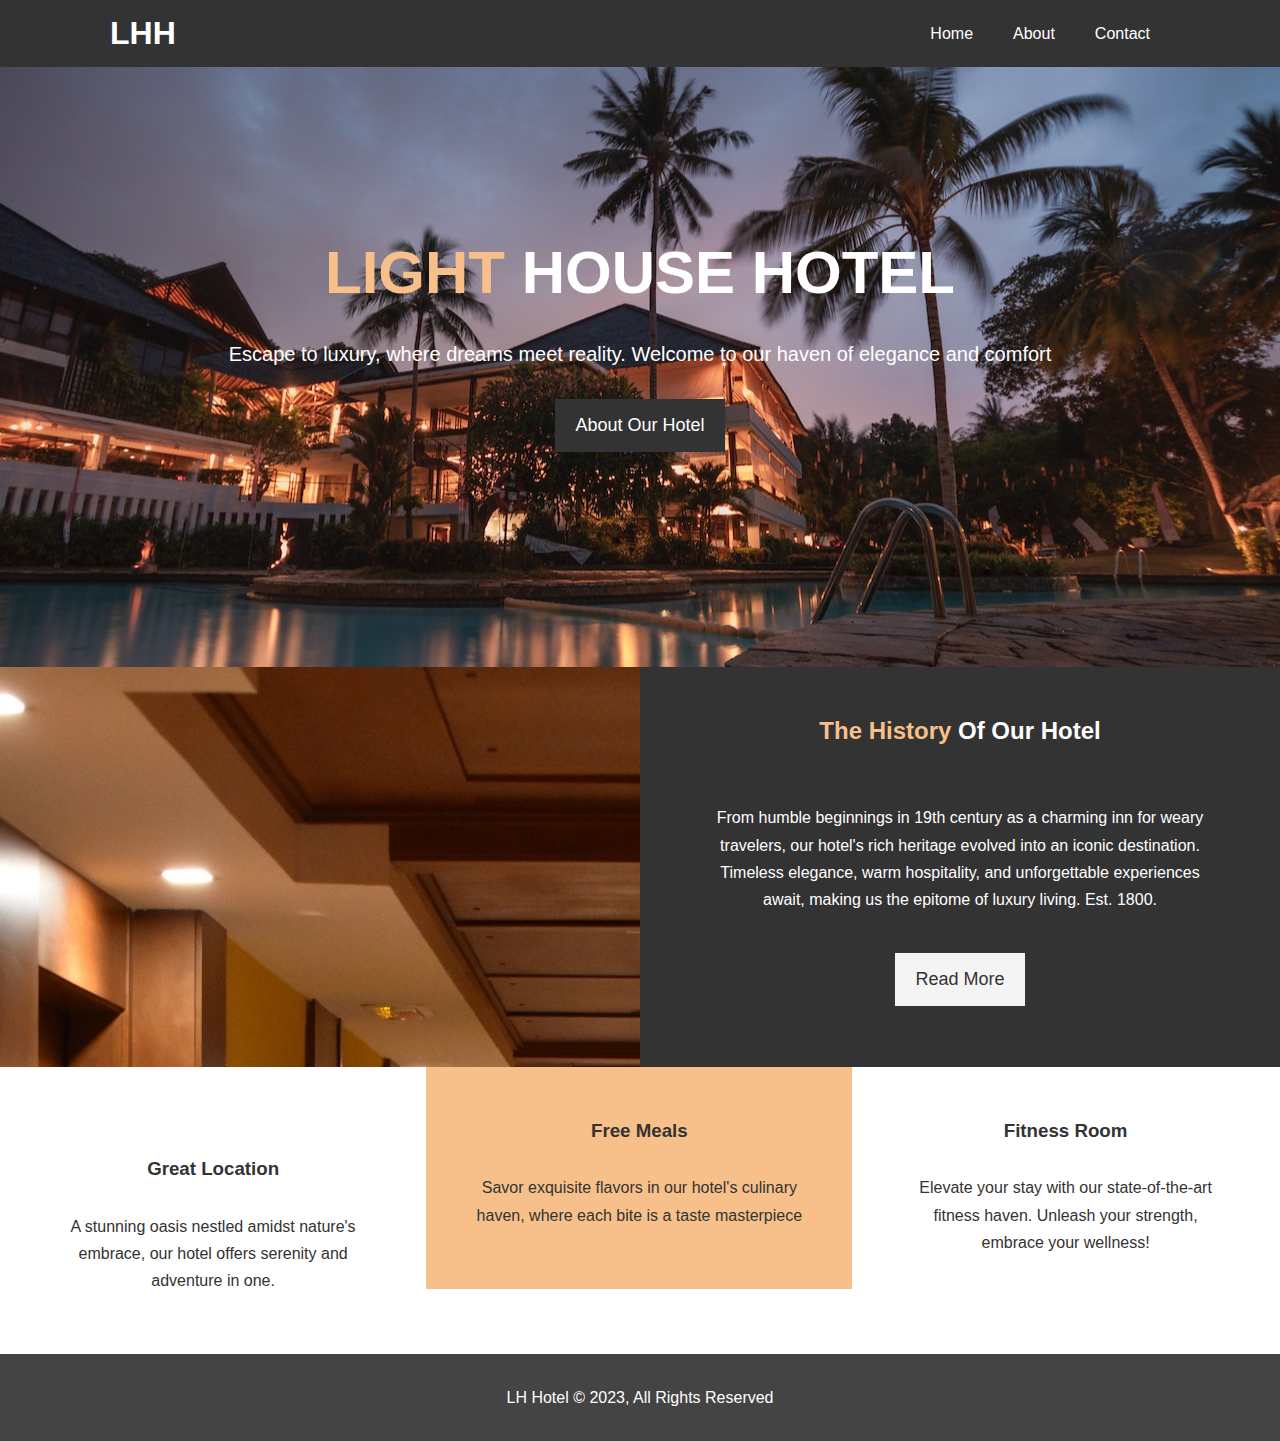
<file: index.html>
<!DOCTYPE html>
<html lang="en">
<head>
    <meta charset="UTF-8">
    <link rel="stylesheet" href="css/style.css">
    <meta name="viewport" content="width=device-width, initial-scale=1.0">
    <link rel="stylesheet" href="https://cdnjs.cloudflare.com/ajax/libs/font-awesome/4.7.0/css/font-awesome.min.css">
    <title>LIGHT HOUSE HOTEL | Nigeria </title>
</head>
<body>
    <header>
        <nav id="navbar">
            <div class="container">

                <h1 class="logo"><a href="index.html">LHH</a></h1>
                <ul>
                    <li><a class="current" href="index.html">Home</a></li>
                    <li><a href="about.html">About</a></li>
                    <li><a href="contact.html">Contact</a></li>
                </ul>
            </div>
        </nav>
  

    <div id="showcase">
        <div class="container">
            <div class="showcase-content">
                <h1><span class="text-primary">LIGHT</span> HOUSE HOTEL</h1>
                <p class="lead">Escape to luxury, where dreams meet reality. Welcome to our haven of elegance and comfort</p>
                <a class="btn" href="about.html">About Our Hotel</a>
            </div>
        </div>
    </div>

</header>

    <section id="home-info" class="bg-dark">
<div class="info-img"></div>
<div class="info-content">
    <h2><span class="text-primary">The History </span>Of Our Hotel</h2>
    <p>From humble beginnings in 19th century as a charming inn for weary travelers, our hotel's rich heritage evolved into an iconic destination. Timeless elegance, warm hospitality, and unforgettable experiences await, making us the epitome of luxury living. Est. 1800.</p>
    <a href="about.html" class="btn btn-light">Read More</a>
</div>
    </section>

    <section id="features">
         <div class="box bg-light">
            <i class="fa-solid fa-hotel fa-3x"></i>
            <h3>Great Location</h3>
            <p>A stunning oasis nestled amidst nature's embrace, our hotel offers serenity and adventure in one.</p>
         </div>
         <div class="box bg-primary">
            <i class="fa-solid fa-utensils fa-3x"></i>
            <h3>Free Meals</h3>
            <p>Savor exquisite flavors in our hotel's culinary haven, where each bite is a taste masterpiece</p>
         </div>
         <div class="box bg-light">
            <i class="fa-solid fa-dumbbell"></i>
            <h3>Fitness Room</h3>
            <p>Elevate your stay with our state-of-the-art fitness haven. Unleash your strength, embrace your wellness!</p>
         </div>
    </section>
    <div class="clr"></div>
    <footer id="main-footer">
        <p>LH Hotel &copy; 2023, All Rights Reserved</p>
    </footer>
</body>
</html>
</file>
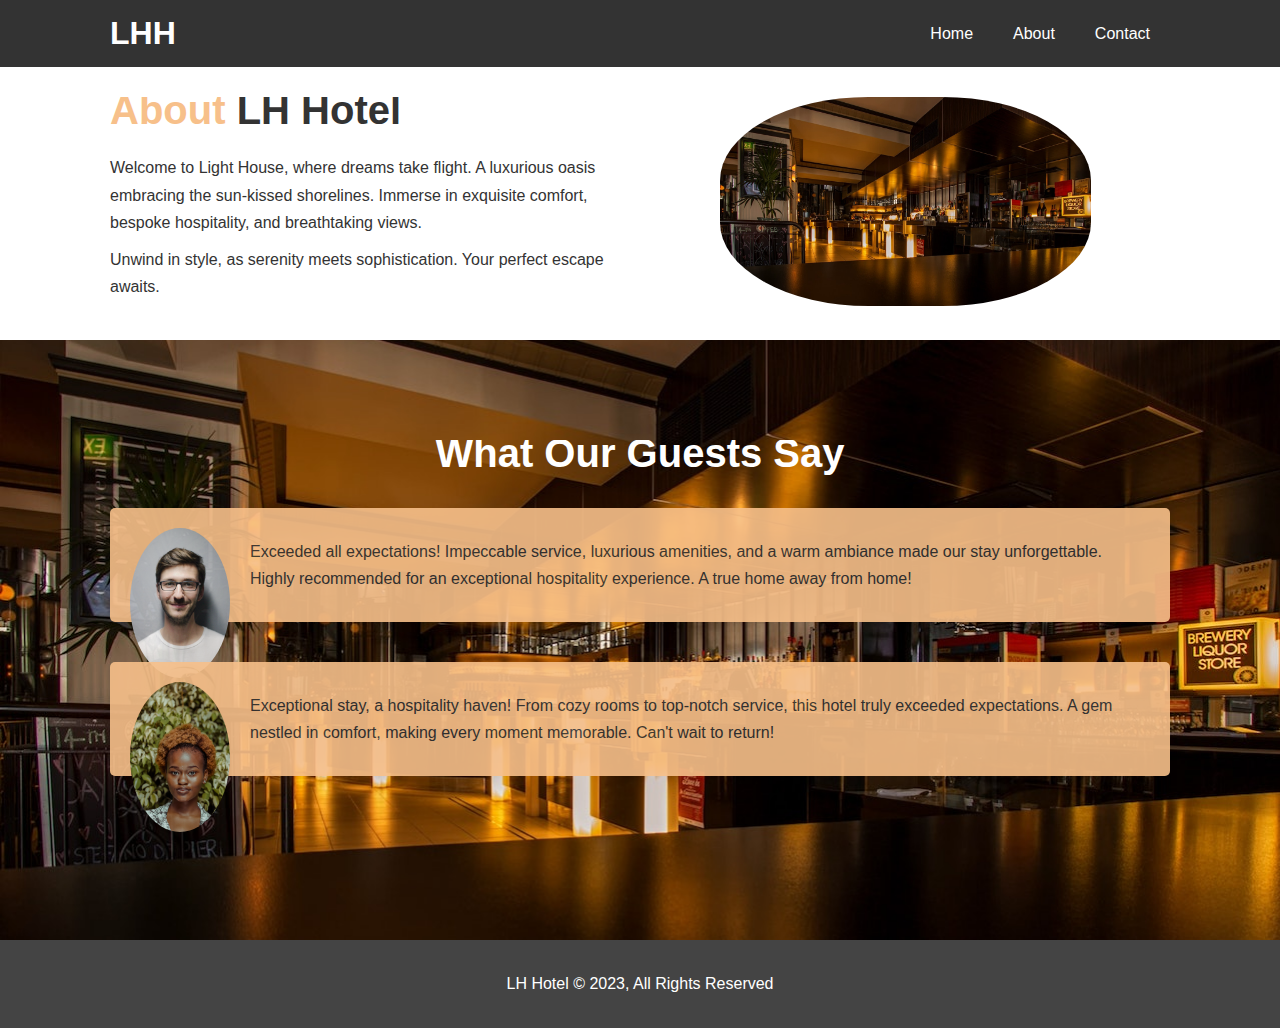
<file: about.html>
<!DOCTYPE html>
<html lang="en">
<head>
    <meta charset="UTF-8">
    <link rel="stylesheet" href="css/style.css">
    <meta name="viewport" content="width=device-width, initial-scale=1.0">
    <link rel="stylesheet" href="https://cdnjs.cloudflare.com/ajax/libs/font-awesome/4.7.0/css/font-awesome.min.css">
    <title>LIGHT HOUSE HOTEL | About </title>
</head>
<body>
    <header>
        <nav id="navbar">
            <div class="container">

                <h1 class="logo"><a href="index.html">LHH</a></h1>
                <ul>
                    <li><a  href="index.html">Home</a></li>
                    <li><a class="current" href="about.html">About</a></li>
                    <li><a href="contact.html">Contact</a></li>
                </ul>
            </div>
        </nav>
   

   
</header>

<section id="about-info" class="bg-light py-3" >

<div class="container">
    <div class="info-left">
        <h1 class="l-heading"> <span class="text-primary">About</span> LH Hotel</h1>
        <p>Welcome to Light House, where dreams take flight. A luxurious oasis embracing the sun-kissed shorelines. Immerse in exquisite comfort, bespoke hospitality, and breathtaking views.</p>
        <p>Unwind in style, as serenity meets sophistication. Your perfect escape awaits.</p>

    </div>

    <div class="info-right">
        <img src="img/hotel_bgrd2.jpg" alt="hotel">

    </div>
</div>

</section>

<div class="clr"></div>

<section id="testimonials" class="py-3">
    <div class="container">
        <h2 class="l-heading">
            What Our Guests Say
        </h2>
        <div class="testimonial bg-primary">
            <img src="img/person1.jpg" alt="matt">
            <p>Exceeded all expectations! Impeccable service, luxurious amenities, and a warm ambiance made our stay unforgettable. Highly recommended for an exceptional hospitality experience. A true home away from home!</p>
        </div>

        <div class="testimonial bg-primary">
            <img src="img/person2.jpg" alt="jen">
            <p>Exceptional stay, a hospitality haven! From cozy rooms to top-notch service, this hotel truly exceeded expectations. A gem nestled in comfort, making every moment memorable. Can't wait to return!</p>
        </div>
    </div>
</section>



    <footer id="main-footer">
        <p>LH Hotel &copy; 2023, All Rights Reserved</p>
    </footer>
</body>
</html>
</file>
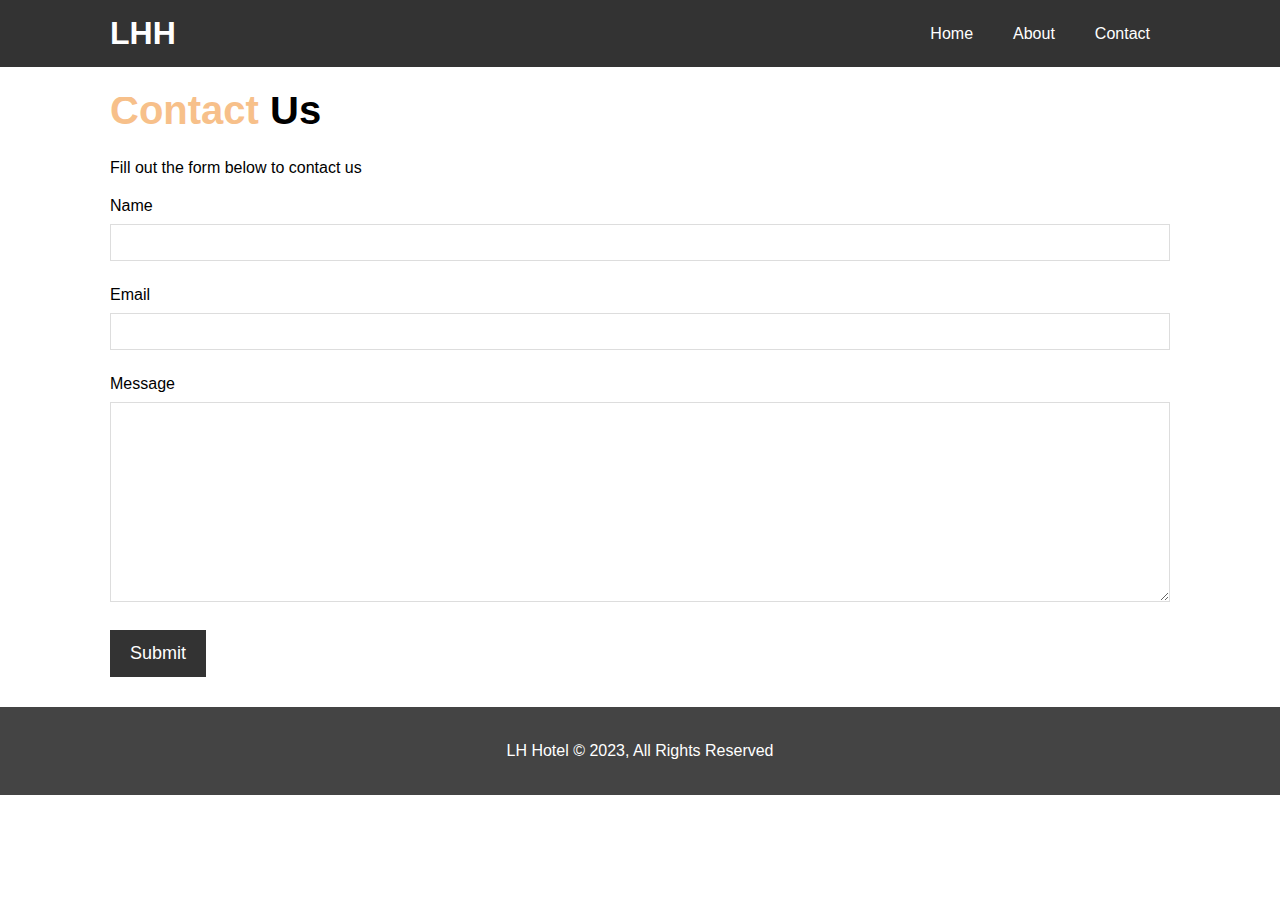
<file: contact.html>
<!DOCTYPE html>
<html lang="en">
<head>
    <meta charset="UTF-8">
    <link rel="stylesheet" href="css/style.css">
    <meta name="viewport" content="width=device-width, initial-scale=1.0">
    <link rel="stylesheet" href="https://cdnjs.cloudflare.com/ajax/libs/font-awesome/4.7.0/css/font-awesome.min.css">
    <title>LIGHT HOUSE HOTEL | Contact </title>
</head>
<body>
    <header>
        <nav id="navbar">
            <div class="container">

                <h1 class="logo"><a href="index.html">LHH</a></h1>
                <ul>
                    <li><a  href="index.html">Home</a></li>
                    <li><a  href="about.html">About</a></li>
                    <li><a class="current" href="contact.html">Contact</a></li>
                </ul>
            </div>
        </nav>
   

   
</header>

<section id="contact-form" class="py-3">
    <div class="container">
        <h1 class="l-heading">
            <span class="text-primary">Contact</span> Us
        </h1>
        <p>Fill out the form below to contact us</p>
        <form action="">
            <div class="form-group">
                <label for="name">Name</label>
                <input type="text" name="name" id="name">
            </div>
            
            <div class="form-group">
                <label for="email">Email</label>
                <input type="email" name="email" id="email">
            </div>
            <div class="form-group">
                <label for="name">Message</label>
                <textarea type="message" name="message" id="message"></textarea>
            </div>
            <button type="submit" class="btn">Submit</button>
        </form>
    </div>
</section>



    <footer id="main-footer">
        <p>LH Hotel &copy; 2023, All Rights Reserved</p>
    </footer>
</body>
</html>
</file>
<file: css/style.css>
/* Reset */

* {
margin: 0;
padding: 0;
box-sizing: border-box;
}

/* Main styling */

html, body {
font-family:'Trebuchet MS', 'Lucida Sans Unicode', 'Lucida Grande', 'Lucida Sans', Arial, sans-serif;
line-height: 1.7em;
}

a {
    color: #333; 
    text-decoration: none;
    
}

h1,h2,h3 {
    padding-bottom: 20px ;
}

p {
    margin: 10px 0;
}

/* Utility Classes*/
.container {
margin: auto;
max-width: 1100px;
overflow: auto;
padding: 0 20px;
}

.text-primary{
    color: #f7c08a;
}

.lead{
    font-size: 20px;
}

.btn{
    display: inline-block;
    font-size: 18px;
    color: #ffff;
    background: #333;
    padding: 13px 20px;
    border: none;
    cursor: pointer;
}

.btn:hover{
background: #f7c08a;
color: #333;
}

.btn-light{
    background: #f4f4f4;
    color:#333
    }


    .bg-dark{
        background: #333;
        color: #fff;
    }

    .bg-light{
        background: #fff;
        color: #333;
    }

    .bg-primary{
        color: #333;
        background: #f7c08a;
    }

    .clr{
        clear:both
    }

    .l-heading{
        font-size: 40px;
    }

    .py-1{padding: 10px 0;}
    .py-2{padding: 20px 0;}
    .py-3{padding: 30px 0;}


/* Navbar */
#navbar{
    background: #333;
    color: #fff;
    overflow: auto;
}

#navbar  a{
    color: #fff;
    
}

#navbar  h1{
    float: left;
    padding-top: 20px;
    
}

#navbar  ul{
    list-style: none;
    float: right;

    
}

#navbar  ul li{
    
    float: left;  
}

#navbar  ul li a{
    display: block;
    padding: 20px;
    text-align: center;
}

#navbar  ul li a:hover,
#navbar  ul li a:hover .current{
    background: #444;
    color: #f7c08a;
}

/* Showcase */
#showcase {
background: url('../img//hotel_bgrd4.jpg') no-repeat center center/cover;
height: 600px;
}

#showcase .showcase-content {
    color: #fff;
    text-align: center;
    padding-top: 170px;
    }

    #showcase .showcase-content h1{
        font-size: 60px;
        line-height: 1.2em;
        }

        #showcase .showcase-content p{
            padding-bottom: 20px;
            line-height: 1.5em;
            }


            /* Home info */

            #home-info {
                height: 400px;
            }

            #home-info .info-img{
                float: left;
                width: 50%;
                background: url('../img//hotel_bgrd5.jpg') no-repeat;
                min-height: 100%;
            }

            #home-info .info-content{
                float: right;
                width: 50%;
                height: 100%;
                text-align: center;
                padding: 50px 30px;
                overflow: hidden;
            
            }


            #home-info .info-content p{
                
                padding: 30px;
                
            
            }


            /*  Features*/

            .box{
                float: left;
                width: 33.3%;
                padding: 50px;
                text-align: center;
            }

            .box i{
                margin-bottom: 10px;
            }



            /* About Info */

            #about-info .info-right{
float:right;
width: 50%;
min-height: 100%;
            }

            #about-info .info-right img{
                display: block;
                
                margin: auto;
                width: 70%;
                border-radius: 40%;
            }

            #about-info .info-left{
float: left;
width:50%;
min-height: 100%;
            }

            /* Testimonials */

            #testimonials{
                height: 600px;
                background: url('../img/hotel_bgrd2.jpg') no-repeat center center/cover;
                padding-top: 100px;
            }

            #testimonials h2{
                color: #fff;
                text-align: center;
                padding-bottom: 40px;
            }

            #testimonials .testimonial{
                padding: 20px;
                margin-bottom: 40px;
                border-radius: 5px;
                opacity: 0.9;
            }

            #testimonials .testimonial img{
                width: 100px;
                float: left;
                margin-right: 20px;
                border-radius: 50%;
            }

            /* Contact form */
            #contact-form .form-group{
                margin-bottom: 20px;
            }

            #contact-form label{
                display: block;
                margin-bottom: 5px;
            }

            #contact-form input,  #contact-form textarea{
                width: 100%;
                padding: 10px;
                border: 1px #ddd solid;
            }

            #contact-form textarea{
                height: 200px;
            }




/* Main footer */

#main-footer{
    text-align: center;
    background: #444;
    color: white;
    padding: 20px;
}
</file>
